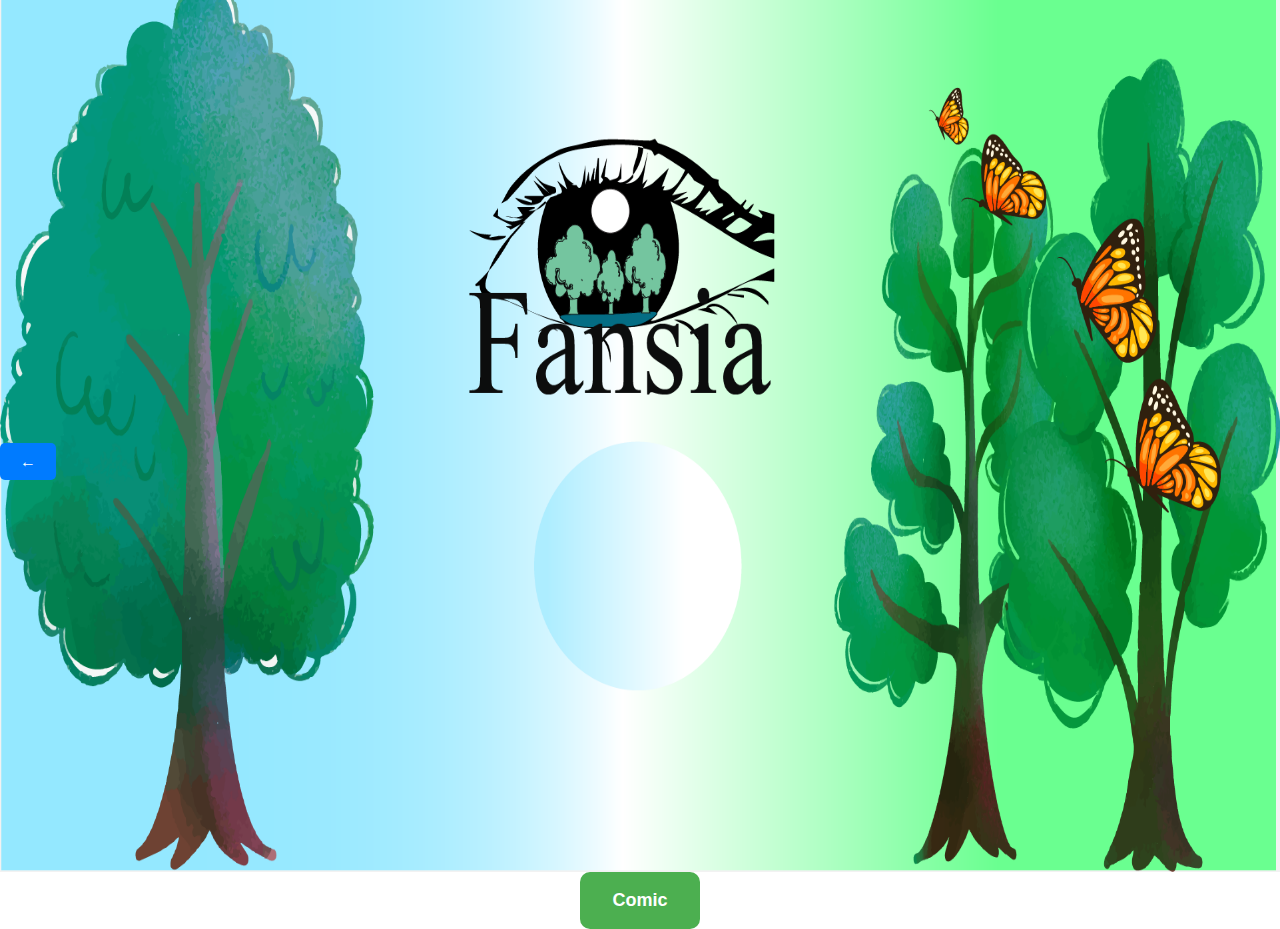
<file: gitclone/fansia/js/index.html>
<!DOCTYPE html>
<html lang="en">

<head>
    <meta charset="UTF-8">
    <meta name="viewport" content="width=device-width, initial-scale=1.0">
    <title>Document</title>
    <link rel="stylesheet" href="../boostrap/bootstrap.css">
    <link rel="stylesheet" href="../css/cap-1.css">


</head>

<body>
    <header>
        <nav>
                <img src="../assets/multimedia/fondoprimerapag.png" alt="">
        </nav>
        <button class="transUp"><a href="../pages/Comic.html" class="text-decoration-none">Comic</a></button>

    

            <div class="Navegation">
                <a href="../index.html" class="button right"> ← </a>
            </div>
            





    </header>









    <script src="../js/capitulo1.js"></script>
    <script src="../boostrap/bootstrap.js"></script>
    <script src="../js/comic.js"></script>
</body>

</html>
</file>
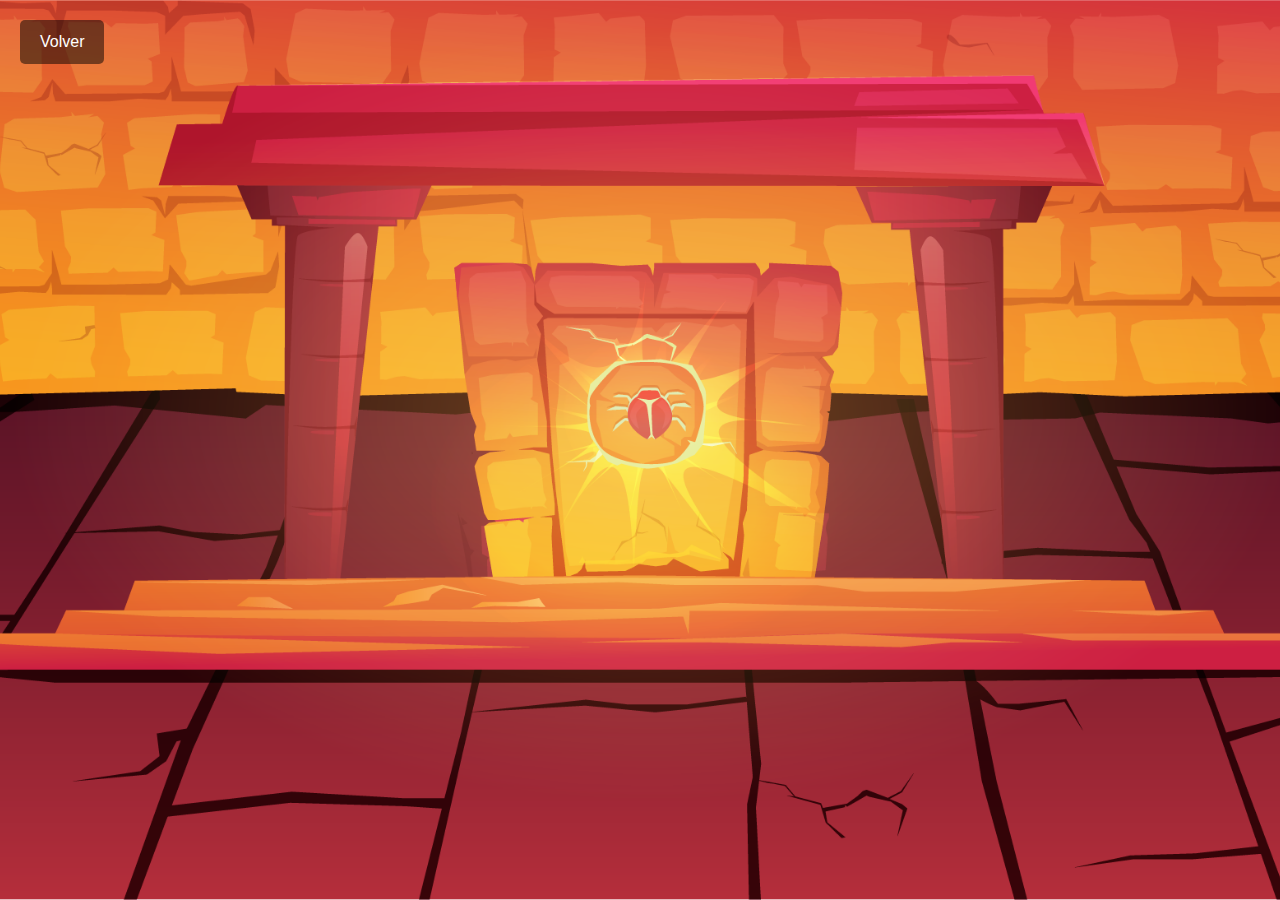
<file: gitclone/fansia/pages/capitulo2.html>
<!DOCTYPE html>
<html lang="en">
<head>
    <meta charset="UTF-8">
    <meta name="viewport" content="width=device-width, initial-scale=1.0">
    <title>Document</title>
    <link rel="stylesheet" href="https://cdn.jsdelivr.net/npm/bootstrap@5.3.3/dist/css/bootstrap.min.css">
    <link rel="stylesheet" href="../css/cap-2.css">
</head>
<body>

    <button id="backBtn" onclick="goBack()">Volver</button>
    <!-- Imagen agregada -->
    <img src="../assets/multimedia/escenario2.png" alt="Descripción de la imagen" width="300">

    <h1 id="num">0</h1>
    <button id="btnAdd">Add</button>
    
    <script src="../js/capitulo2.js"></script>
    <script>
        // Función para ir hacia atrás en el historial del navegador
        function goBack() {
            window.history.back();
        }
    </script>
</body>
</html>
</file>
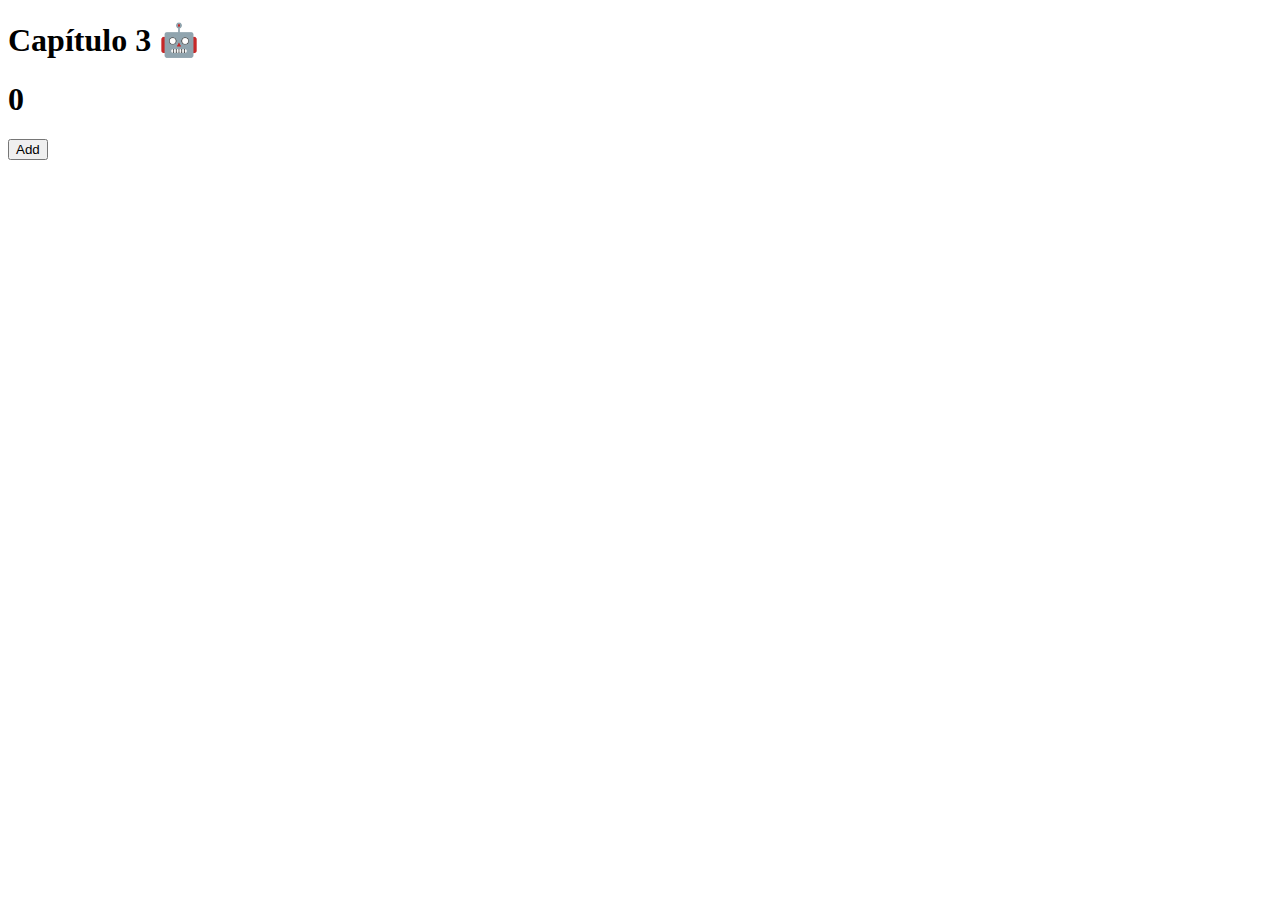
<file: gitclone/fansia/pages/capitulo3.html>
<!DOCTYPE html>
<html lang="en">
<head>
    <meta charset="UTF-8">
    <meta name="viewport" content="width=device-width, initial-scale=1.0">
    <title>Document</title>
</head>
<body>

    <h1>Capítulo 3 🤖</h1>

    <h1 id="num">0</h1>
    <button id="btnAdd">Add</button>
    
    <script src="../js/capitulo2.js"></script>
</body>
</html>
</file>
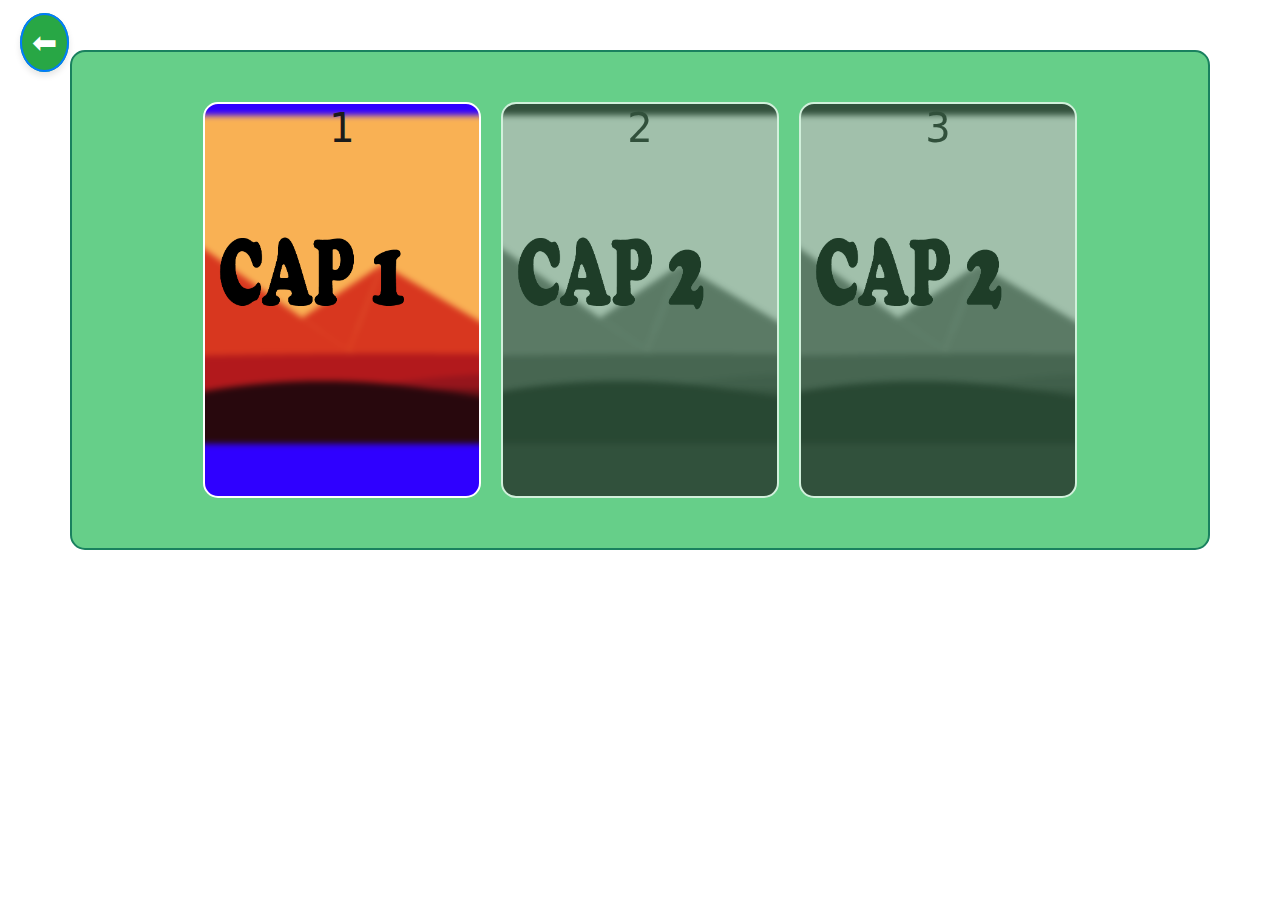
<file: gitclone/fansia/pages/Comic.html>
<!DOCTYPE html>
<html lang="en">

<head>
    <meta charset="UTF-8">
    <meta name="viewport" content="width=device-width, initial-scale=1.0">
    <link rel="stylesheet" href="https://cdn.jsdelivr.net/npm/bootstrap@5.3.3/dist/css/bootstrap.min.css">
    <link rel="stylesheet" href="../css/comic.css">
    <link rel="stylesheet" href="./capitulo1.html">
    <title>Fansia</title>
</head>



<body>
    <div class="navigation">
        <a href="../js/index.html" class="button left">⬅</a>
    </div>

    <div class="container">
        <!-- Aquí puedes agregar más contenido -->
    </div>

    <script src="../js/comic.js"></script>
    <script src="../js/app.js"></script>

</body>

</html>
</file>
<file: gitclone/fansia/css/cap-1.css>
*{
    margin:0;
    padding: 0;
    box-sizing: border-box;

}

.inicio{
    width: 100%;
    height: 400px;
    background-size: cover;
}

nav img{
    min-height: 100vh!important;
    height: unset!important;
}


.contenedor-imagen {
    width: 100%;
    height: 100vh;
    margin: 0;
    padding: 0;
    display: flex;
    justify-content: center;
    align-items: center;
    background-color: #f2f2f2;
}

.contenedor-imagen img {
    width: 100%;
    height: 100%;
    object-fit: cover;
    border-radius: 10px;
    box-shadow: 0 0 10px rgba(0, 0, 0, 0.2);
}

@media (max-width: 768px) {
    .contenedor-imagen {
        height: 50vh;
    }
}

@media (max-width: 480px) {
    .contenedor-imagen {
        height: 30vh;
    }
}
body {
    font-family: Arial, sans-serif;
    text-align: center;
}

h1 {
    color: #333;
}

/* Estilo para el botón */
.button {
    background-color: #4CAF50; /* Color del botón */
    color: white;
    padding: 15px 32px;
    font-size: 16px;
    cursor: pointer;
    border: none;
    border-radius: 5px;
    transition: background-color 0.3s;
}

.button:hover {
    background-color: #45a049; /* Color cuando el cursor pasa sobre el botón */
}

/* Estilos para la viñeta de texto */
.viñeta {
    display: none; /* Inicialmente no visible */
    margin-top: 20px;
    font-size: 18px;
    color: #333;
    list-style-type: disc;
    padding-left: 20px;
    text-align: left;
}

.viñeta.visible {
    display: block; /* Muestra la viñeta cuando se agrega la clase "visible" */
}


/* Establece el contenedor de la imagen con posición relativa */
.image-container {
    position: relative;
}

/* Estilo del texto que aparecerá sobre la imagen */
.overlay-text {
    position: absolute;
    top: 50%; /* Centrado verticalmente */
    left: 50%; /* Centrado horizontalmente */
    transform: translate(-50%, -50%); /* Ajusta el centrado */
    color: white; /* Color del texto */
    font-size: 24px; /* Tamaño del texto */
    font-weight: bold; /* Estilo del texto */
    text-shadow: 2px 2px 4px rgba(0, 0, 0, 0.5); /* Sombra para mejor visibilidad */
    text-align: center; /* Centrado del texto */
    z-index: 10; /* Asegura que el texto esté encima de la imagen */
}

/* Estilo para el botón */
#btnMostrarTexto {
    position: absolute;
    bottom: 20px; /* Ubicación hacia abajo */
    left: 50%; /* Centrado horizontalmente */
    transform: translateX(-50%); /* Ajuste para centrar */
    z-index: 20; /* Asegura que el botón esté encima de la imagen */
}
.Navegation{
    position: absolute;
    top: 50%;
}
.video {
    width: 70%;
    height: 90%;
}

.carousel-item {
    position: relative; /* Para permitir posicionamiento absoluto del botón */
}

#num, #btnAdd{
    display: none;
}
#playButton1, #playButton2 {
    position: absolute;
    top: 50%;   /* Centrado vertical */
    left: 50%;  /* Centrado horizontal */
    transform: translate(-50%, -50%); /* Ajusta el botón para centrarlo perfectamente */
    background-color: rgba(0, 0, 0, 0.6); /* Fondo semi-transparente */
    color: white; /* Texto en blanco */
    border: none; /* Sin borde */
    cursor: pointer; /* Aparece como un puntero cuando se pasa el mouse */
    z-index: 10; /* Asegura que el botón esté sobre el video */
}

/* Opcional: Estilo del carrusel */
.carousel-inner {
    max-height: 80vh; /* Establece una altura máxima para los elementos del carrusel */
}

/* Estilo de los controles de carrusel */
.carousel-control-prev, .carousel-control-next {
    z-index: 15; /* Asegura que los controles estén sobre los videos */
}/* Asegúrate de que el body ocupe toda la altura de la pantalla */
body, html {
    height: 100%; /* Asegura que ocupe el 100% de la altura */
    margin: 0;
    display: flex;
    justify-content: center;
    align-items: center;
}

/* Contenedor principal del header para centrar el contenido */
.header-container {
    display: flex;
    justify-content: center; /* Centra el contenido horizontalmente */
    align-items: center; /* Centra el contenido verticalmente */
    height: 100vh; /* Asegura que ocupe toda la altura de la pantalla */
    text-align: center;
}

/* Estilos del botón "Comic" */
button.transUp {
    background-color: #4CAF50; /* Color de fondo del botón */
    color: white; /* Color del texto */
    padding: 15px 32px; /* Espaciado interno */
    font-size: 18px; /* Tamaño de la fuente */
    font-weight: bold; /* Estilo de la fuente */
    border: none; /* Sin borde */
    border-radius: 10px; /* Bordes redondeados */
    cursor: pointer; /* Puntero de mouse como mano */
    transition: transform 0.3s ease, box-shadow 0.3s ease, background-color 0.3s ease; /* Efectos de transición */
    text-align: center;
    text-decoration: none;
    display: inline-block;
}

/* Efecto cuando el mouse pasa por encima (hover) */
button.transUp:hover {
    transform: translateY(-5px); /* Mueve el botón hacia arriba */
    background-color: #45a049; /* Cambia el color de fondo */
    box-shadow: 0 8px 16px rgba(0, 0, 0, 0.3); /* Sombra para dar efecto de profundidad */
}

/* Efecto cuando el botón es presionado (active) */
button.transUp:active {
    transform: translateY(1px); /* Mueve ligeramente el botón hacia abajo */
    box-shadow: 0 4px 8px rgba(0, 0, 0, 0.2); /* Sombra más suave cuando se presiona */
}

/* Estilo de texto dentro del enlace */
button.transUp a {
    color: white; /* Asegura que el texto dentro del enlace sea blanco */
    text-decoration: none; /* Quita la línea de subrayado */
}

/* Efecto cuando el enlace es visitado */
button.transUp a:visited {
    color: white; /* Asegura que el texto siga siendo blanco después de hacer clic */
}
body {
    height: 100%;
    display: flex;
    flex-direction: column;
}

/* Estilos para los botones de navegación */
.navigation {
    position: fixed;
    bottom: 20px;  /* Asegura que los botones estén en la parte inferior */
    left: 50%;
    transform: translateX(-50%);  /* Centra los botones horizontalmente */
    display: flex;
    justify-content: space-between;
    width: 80%;  /* Puedes ajustar el ancho según sea necesario */
}

.button {
    background-color: #007bff; /* Estilo de fondo */
    color: white;
    padding: 10px 20px;
    border-radius: 5px;
    text-decoration: none;
    font-size: 16px;
}

.button:hover {
    background-color: #0056b3; /* Efecto hover */
}
</file>
<file: gitclone/fansia/css/cap-2.css>
.contenedor{
    width: 100%;
    height: 100vh;
    margin: 0;
    padding: 0;
    display: flex;
    justify-content: center;
    align-items: center;
    background-color: #f2f2f2;
}

.contenedor{
    width: 100%;
    height: 100%;
    object-fit: cover;
    border-radius: 10px;
    box-shadow: 0 0 10px rgba(0, 0, 0, 0.2);
}

@media (max-width: 768px) {
    .contenedors{
        height: 50vh;
    }
}

@media (max-width: 480px) {
    .contenedor{
        height: 30vh;
    }
}
body {
    font-family: Arial, sans-serif;
    text-align: center;
    padding: 20px;
}

h1 {
    color: #333;
}



/* Estilo para el botón */
.button {
    background-color: #4CAF50; /* Color del botón */
    color: white;
    padding: 15px 32px;
    font-size: 16px;
    cursor: pointer;
    border: none;
    border-radius: 5px;
    transition: background-color 0.3s;
}

.button:hover {
    background-color: #45a049; /* Color cuando el cursor pasa sobre el botón */
}

/* Estilos para la viñeta de texto */
.viñeta {
    display: none; /* Inicialmente no visible */
    margin-top: 20px;
    font-size: 18px;
    color: #e90a0a;
    list-style-type: disc;
    padding-left: 20px;
    text-align: left;
}

.viñeta.visible {
    display: block; /* Muestra la viñeta cuando se agrega la clase "visible" */
}
.video2 {
    width: 70%;
    height: 80%;
}

.carousel-1 {
    position: relative; /* Para permitir posicionamiento absoluto del botón */
}

/* Botón centrado en el medio del video */
#playButton {
    position: absolute;
    top: 50%;   /* Centrado vertical */
    left: 50%;  /* Centrado horizontal */
    transform: translate(-50%, -50%); /* Ajusta el botón para centrarlo perfectamente */
    background-color: rgba(0, 0, 0, 0.6); /* Fondo semi-transparente */
    color: white; /* Texto en blanco */
    border: none; /* Sin borde */
    cursor: pointer; /* Aparece como un puntero cuando se pasa el mouse */
    z-index: 10; /* Asegura que el botón esté sobre el video */
}

#num, #btnAdd{
    display: none;
}
.video {
    width: 70%;
    height: 80%;
}

.carousel-item {
    position: relative; /* Para permitir posicionamiento absoluto del botón */
}

/* Botón centrado en el medio del video */
#playButton {
    position: absolute;
    top: 50%;   /* Centrado vertical */
    left: 50%;  /* Centrado horizontal */
    transform: translate(-50%, -50%); /* Ajusta el botón para centrarlo perfectamente */
    background-color: rgba(0, 0, 0, 0.6); /* Fondo semi-transparente */
    color: white; /* Texto en blanco */
    border: none; /* Sin borde */
    cursor: pointer; /* Aparece como un puntero cuando se pasa el mouse */
    z-index: 10; /* Asegura que el botón esté sobre el video */
}

#num, #btnAdd{
    display: none;
}
body, html {
    margin: 0;
    padding: 0;
    height: 100%;
}

img {
    width: 100%;
    height: 100%;
    object-fit: cover; /* Asegura que la imagen cubra toda la pantalla sin deformarse */
}
#backBtn {
    position: absolute;
    top: 20px;
    left: 20px;
    padding: 10px 20px;
    font-size: 16px;
    background-color: rgba(0, 0, 0, 0.5); /* Fondo semitransparente */
    color: white;
    border: none;
    border-radius: 5px;
    cursor: pointer;
}

#backBtn:hover {
    background-color: rgba(0, 0, 0, 0.8); /* Cambio de color al pasar el cursor */
}
</file>
<file: gitclone/fansia/css/comic.css>
.button-bottom {
  background-image: url(../assets/multimedia/interaccioniniciocomic1.png);
  height: 20vh;
}
.button{
padding: 20px;}

*{
  margin: 0px;
  padding: 0px;
  box-sizing: border-box;
}

.container{
  display: flex;
  justify-content: center;
  align-items: center;
  gap: 20px;
  width: 100%;
  height: 500px;
  border-radius: 15px;
  border: 2px solid rgb(26, 129, 95);
  background-color: rgb(102, 207, 137);
  margin: 50px auto 0 auto;
}
.card{
  width: 25%;
  height: 80%;
  border-radius: 15px;
  border: 2px solid white;
  background-color: rgb(47, 0, 255);
  color: rgb(27, 27, 27);
  cursor: pointer;
}

.disabled{
  opacity: .7;
  cursor: not-allowed;
  filter: grayscale(100%);
}
.hola{
  width: 100%;
    height: 100vh;
    margin: 0;
    padding: 0;
    display: flex;
    justify-content: center;
    align-items: center;
    background-color: #f2f2f2;

}
/* Estilo para el botón interactivo */
.button {
  padding: 10px 20px;
  font-size: 20px;
  background-color: #007bff;
  color: white;
  border: 2px solid #007bff;
  border-radius: 5px;
  cursor: pointer;
  transition: all 0.3s ease;
}

/* Efecto al pasar el ratón (hover) */
.button:hover {
  background-color: #0056b3; /* Color de fondo más oscuro */
  border-color: #0056b3; /* Cambio de color en el borde */
  transform: scale(1.1); /* Aumentar ligeramente el tamaño */
}

/* Efecto al hacer clic (active) */
.button:active {
  background-color: #004085; /* Color aún más oscuro */
  transform: scale(0.95); /* Reducir el tamaño al hacer clic */
}

/* Agregar sombra para mejorar la apariencia */
.button {
  box-shadow: 0 4px 6px rgba(0, 0, 0, 0.1);
}

.button:focus {
  outline: none; /* Eliminar el borde de enfoque */
}

/* Estilo para la navegación */
.navigation {
  position: absolute;
  top: 20px;
  left: 20px;
  z-index: 1000;
}

.navigation .left {
  font-size: 30px;
  padding: 10px;
  background-color: #28a745;
  border-radius: 50%;
  color: white;
  text-decoration: none;
}

.navigation .left:hover {
  background-color: #218838; /* Color al pasar el ratón */
}
</file>
